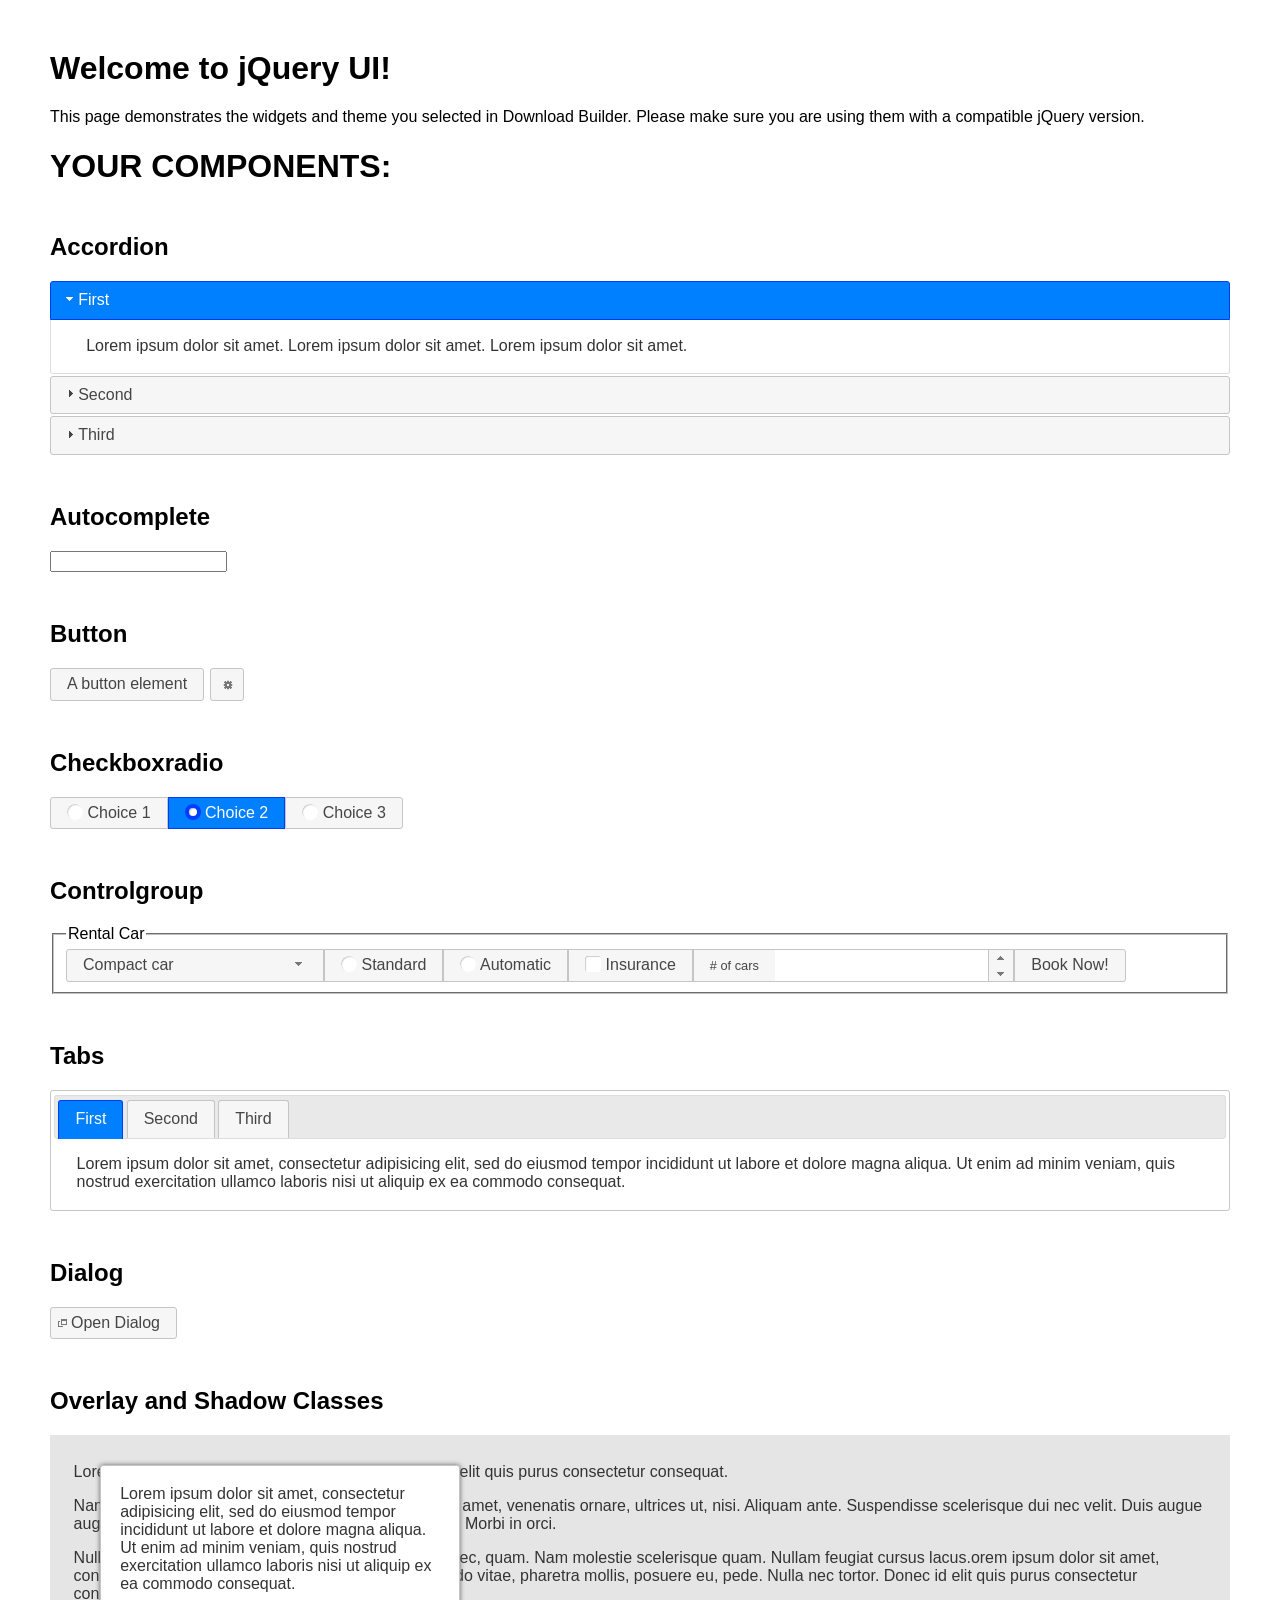
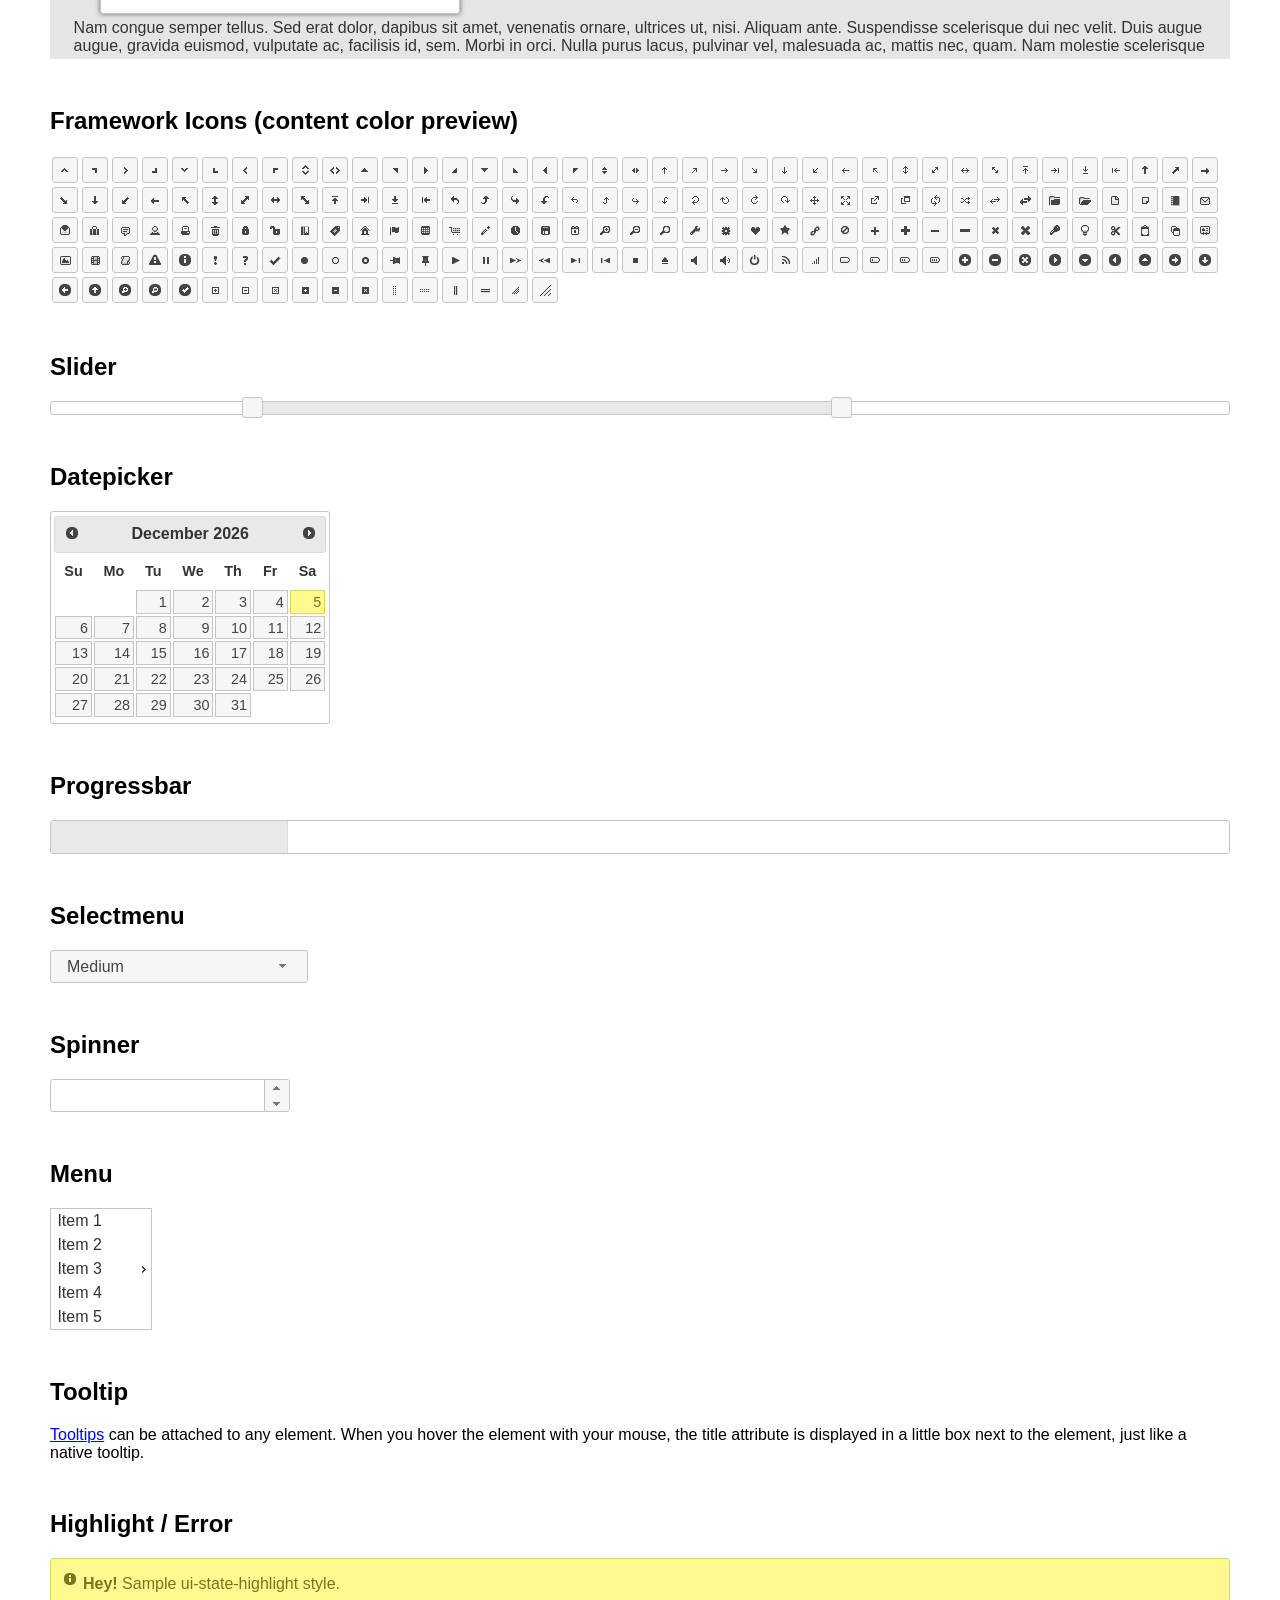
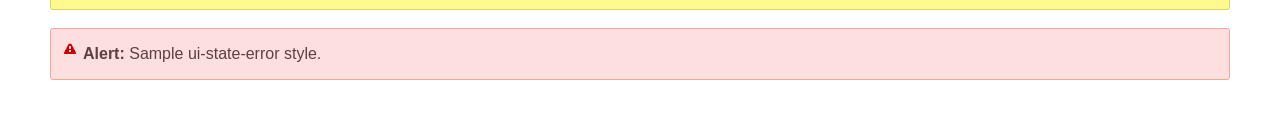
<file: elfinder-web/src/main/resources/static/elfinder/jquery-ui-1.12.1.custom/index.html>
<!doctype html>
<html lang="us">
<head>
	<meta charset="utf-8">
	<title>jQuery UI Example Page</title>
	<link href="jquery-ui.css" rel="stylesheet">
	<style>
	body{
		font-family: "Trebuchet MS", sans-serif;
		margin: 50px;
	}
	.demoHeaders {
		margin-top: 2em;
	}
	#dialog-link {
		padding: .4em 1em .4em 20px;
		text-decoration: none;
		position: relative;
	}
	#dialog-link span.ui-icon {
		margin: 0 5px 0 0;
		position: absolute;
		left: .2em;
		top: 50%;
		margin-top: -8px;
	}
	#icons {
		margin: 0;
		padding: 0;
	}
	#icons li {
		margin: 2px;
		position: relative;
		padding: 4px 0;
		cursor: pointer;
		float: left;
		list-style: none;
	}
	#icons span.ui-icon {
		float: left;
		margin: 0 4px;
	}
	.fakewindowcontain .ui-widget-overlay {
		position: absolute;
	}
	select {
		width: 200px;
	}
	</style>
</head>
<body>

<h1>Welcome to jQuery UI!</h1>

<div class="ui-widget">
	<p>This page demonstrates the widgets and theme you selected in Download Builder. Please make sure you are using them with a compatible jQuery version.</p>
</div>

<h1>YOUR COMPONENTS:</h1>


<!-- Accordion -->
<h2 class="demoHeaders">Accordion</h2>
<div id="accordion">
	<h3>First</h3>
	<div>Lorem ipsum dolor sit amet. Lorem ipsum dolor sit amet. Lorem ipsum dolor sit amet.</div>
	<h3>Second</h3>
	<div>Phasellus mattis tincidunt nibh.</div>
	<h3>Third</h3>
	<div>Nam dui erat, auctor a, dignissim quis.</div>
</div>



<!-- Autocomplete -->
<h2 class="demoHeaders">Autocomplete</h2>
<div>
	<input id="autocomplete" title="type &quot;a&quot;">
</div>



<!-- Button -->
<h2 class="demoHeaders">Button</h2>
<button id="button">A button element</button>
<button id="button-icon">An icon-only button</button>



<!-- Checkboxradio -->
<h2 class="demoHeaders">Checkboxradio</h2>
<form style="margin-top: 1em;">
	<div id="radioset">
		<input type="radio" id="radio1" name="radio"><label for="radio1">Choice 1</label>
		<input type="radio" id="radio2" name="radio" checked="checked"><label for="radio2">Choice 2</label>
		<input type="radio" id="radio3" name="radio"><label for="radio3">Choice 3</label>
	</div>
</form>



<!-- Controlgroup -->
<h2 class="demoHeaders">Controlgroup</h2>
<fieldset>
	<legend>Rental Car</legend>
	<div id="controlgroup">
		<select id="car-type">
			<option>Compact car</option>
			<option>Midsize car</option>
			<option>Full size car</option>
			<option>SUV</option>
			<option>Luxury</option>
			<option>Truck</option>
			<option>Van</option>
		</select>
		<label for="transmission-standard">Standard</label>
		<input type="radio" name="transmission" id="transmission-standard">
		<label for="transmission-automatic">Automatic</label>
		<input type="radio" name="transmission" id="transmission-automatic">
		<label for="insurance">Insurance</label>
		<input type="checkbox" name="insurance" id="insurance">
		<label for="horizontal-spinner" class="ui-controlgroup-label"># of cars</label>
		<input id="horizontal-spinner" class="ui-spinner-input">
		<button>Book Now!</button>
	</div>
</fieldset>



<!-- Tabs -->
<h2 class="demoHeaders">Tabs</h2>
<div id="tabs">
	<ul>
		<li><a href="#tabs-1">First</a></li>
		<li><a href="#tabs-2">Second</a></li>
		<li><a href="#tabs-3">Third</a></li>
	</ul>
	<div id="tabs-1">Lorem ipsum dolor sit amet, consectetur adipisicing elit, sed do eiusmod tempor incididunt ut labore et dolore magna aliqua. Ut enim ad minim veniam, quis nostrud exercitation ullamco laboris nisi ut aliquip ex ea commodo consequat.</div>
	<div id="tabs-2">Phasellus mattis tincidunt nibh. Cras orci urna, blandit id, pretium vel, aliquet ornare, felis. Maecenas scelerisque sem non nisl. Fusce sed lorem in enim dictum bibendum.</div>
	<div id="tabs-3">Nam dui erat, auctor a, dignissim quis, sollicitudin eu, felis. Pellentesque nisi urna, interdum eget, sagittis et, consequat vestibulum, lacus. Mauris porttitor ullamcorper augue.</div>
</div>



<h2 class="demoHeaders">Dialog</h2>
<p>
	<button id="dialog-link" class="ui-button ui-corner-all ui-widget">
		<span class="ui-icon ui-icon-newwin"></span>Open Dialog
	</button>
</p>

<h2 class="demoHeaders">Overlay and Shadow Classes</h2>
<div style="position: relative; width: 96%; height: 200px; padding:1% 2%; overflow:hidden;" class="fakewindowcontain">
	<p>Lorem ipsum dolor sit amet,  Nulla nec tortor. Donec id elit quis purus consectetur consequat. </p><p>Nam congue semper tellus. Sed erat dolor, dapibus sit amet, venenatis ornare, ultrices ut, nisi. Aliquam ante. Suspendisse scelerisque dui nec velit. Duis augue augue, gravida euismod, vulputate ac, facilisis id, sem. Morbi in orci. </p><p>Nulla purus lacus, pulvinar vel, malesuada ac, mattis nec, quam. Nam molestie scelerisque quam. Nullam feugiat cursus lacus.orem ipsum dolor sit amet, consectetur adipiscing elit. Donec libero risus, commodo vitae, pharetra mollis, posuere eu, pede. Nulla nec tortor. Donec id elit quis purus consectetur consequat. </p><p>Nam congue semper tellus. Sed erat dolor, dapibus sit amet, venenatis ornare, ultrices ut, nisi. Aliquam ante. Suspendisse scelerisque dui nec velit. Duis augue augue, gravida euismod, vulputate ac, facilisis id, sem. Morbi in orci. Nulla purus lacus, pulvinar vel, malesuada ac, mattis nec, quam. Nam molestie scelerisque quam. </p><p>Nullam feugiat cursus lacus.orem ipsum dolor sit amet, consectetur adipiscing elit. Donec libero risus, commodo vitae, pharetra mollis, posuere eu, pede. Nulla nec tortor. Donec id elit quis purus consectetur consequat. Nam congue semper tellus. Sed erat dolor, dapibus sit amet, venenatis ornare, ultrices ut, nisi. Aliquam ante. </p><p>Suspendisse scelerisque dui nec velit. Duis augue augue, gravida euismod, vulputate ac, facilisis id, sem. Morbi in orci. Nulla purus lacus, pulvinar vel, malesuada ac, mattis nec, quam. Nam molestie scelerisque quam. Nullam feugiat cursus lacus.orem ipsum dolor sit amet, consectetur adipiscing elit. Donec libero risus, commodo vitae, pharetra mollis, posuere eu, pede. Nulla nec tortor. Donec id elit quis purus consectetur consequat. Nam congue semper tellus. Sed erat dolor, dapibus sit amet, venenatis ornare, ultrices ut, nisi. </p>

	<!-- ui-dialog -->
	<div class="ui-widget-overlay ui-front"></div>
	<div style="position: absolute; width: 320px; left: 50px; top: 30px; padding: 1.2em" class="ui-widget ui-front ui-widget-content ui-corner-all ui-widget-shadow">
		Lorem ipsum dolor sit amet, consectetur adipisicing elit, sed do eiusmod tempor incididunt ut labore et dolore magna aliqua. Ut enim ad minim veniam, quis nostrud exercitation ullamco laboris nisi ut aliquip ex ea commodo consequat.
	</div>

</div>

<!-- ui-dialog -->
<div id="dialog" title="Dialog Title">
	<p>Lorem ipsum dolor sit amet, consectetur adipisicing elit, sed do eiusmod tempor incididunt ut labore et dolore magna aliqua. Ut enim ad minim veniam, quis nostrud exercitation ullamco laboris nisi ut aliquip ex ea commodo consequat.</p>
</div>



<h2 class="demoHeaders">Framework Icons (content color preview)</h2>
<ul id="icons" class="ui-widget ui-helper-clearfix">
	<li class="ui-state-default ui-corner-all" title=".ui-icon-caret-1-n"><span class="ui-icon ui-icon-caret-1-n"></span></li>
	<li class="ui-state-default ui-corner-all" title=".ui-icon-caret-1-ne"><span class="ui-icon ui-icon-caret-1-ne"></span></li>
	<li class="ui-state-default ui-corner-all" title=".ui-icon-caret-1-e"><span class="ui-icon ui-icon-caret-1-e"></span></li>
	<li class="ui-state-default ui-corner-all" title=".ui-icon-caret-1-se"><span class="ui-icon ui-icon-caret-1-se"></span></li>
	<li class="ui-state-default ui-corner-all" title=".ui-icon-caret-1-s"><span class="ui-icon ui-icon-caret-1-s"></span></li>
	<li class="ui-state-default ui-corner-all" title=".ui-icon-caret-1-sw"><span class="ui-icon ui-icon-caret-1-sw"></span></li>
	<li class="ui-state-default ui-corner-all" title=".ui-icon-caret-1-w"><span class="ui-icon ui-icon-caret-1-w"></span></li>
	<li class="ui-state-default ui-corner-all" title=".ui-icon-caret-1-nw"><span class="ui-icon ui-icon-caret-1-nw"></span></li>
	<li class="ui-state-default ui-corner-all" title=".ui-icon-caret-2-n-s"><span class="ui-icon ui-icon-caret-2-n-s"></span></li>
	<li class="ui-state-default ui-corner-all" title=".ui-icon-caret-2-e-w"><span class="ui-icon ui-icon-caret-2-e-w"></span></li>
	<li class="ui-state-default ui-corner-all" title=".ui-icon-triangle-1-n"><span class="ui-icon ui-icon-triangle-1-n"></span></li>
	<li class="ui-state-default ui-corner-all" title=".ui-icon-triangle-1-ne"><span class="ui-icon ui-icon-triangle-1-ne"></span></li>
	<li class="ui-state-default ui-corner-all" title=".ui-icon-triangle-1-e"><span class="ui-icon ui-icon-triangle-1-e"></span></li>
	<li class="ui-state-default ui-corner-all" title=".ui-icon-triangle-1-se"><span class="ui-icon ui-icon-triangle-1-se"></span></li>
	<li class="ui-state-default ui-corner-all" title=".ui-icon-triangle-1-s"><span class="ui-icon ui-icon-triangle-1-s"></span></li>
	<li class="ui-state-default ui-corner-all" title=".ui-icon-triangle-1-sw"><span class="ui-icon ui-icon-triangle-1-sw"></span></li>
	<li class="ui-state-default ui-corner-all" title=".ui-icon-triangle-1-w"><span class="ui-icon ui-icon-triangle-1-w"></span></li>
	<li class="ui-state-default ui-corner-all" title=".ui-icon-triangle-1-nw"><span class="ui-icon ui-icon-triangle-1-nw"></span></li>
	<li class="ui-state-default ui-corner-all" title=".ui-icon-triangle-2-n-s"><span class="ui-icon ui-icon-triangle-2-n-s"></span></li>
	<li class="ui-state-default ui-corner-all" title=".ui-icon-triangle-2-e-w"><span class="ui-icon ui-icon-triangle-2-e-w"></span></li>
	<li class="ui-state-default ui-corner-all" title=".ui-icon-arrow-1-n"><span class="ui-icon ui-icon-arrow-1-n"></span></li>
	<li class="ui-state-default ui-corner-all" title=".ui-icon-arrow-1-ne"><span class="ui-icon ui-icon-arrow-1-ne"></span></li>
	<li class="ui-state-default ui-corner-all" title=".ui-icon-arrow-1-e"><span class="ui-icon ui-icon-arrow-1-e"></span></li>
	<li class="ui-state-default ui-corner-all" title=".ui-icon-arrow-1-se"><span class="ui-icon ui-icon-arrow-1-se"></span></li>
	<li class="ui-state-default ui-corner-all" title=".ui-icon-arrow-1-s"><span class="ui-icon ui-icon-arrow-1-s"></span></li>
	<li class="ui-state-default ui-corner-all" title=".ui-icon-arrow-1-sw"><span class="ui-icon ui-icon-arrow-1-sw"></span></li>
	<li class="ui-state-default ui-corner-all" title=".ui-icon-arrow-1-w"><span class="ui-icon ui-icon-arrow-1-w"></span></li>
	<li class="ui-state-default ui-corner-all" title=".ui-icon-arrow-1-nw"><span class="ui-icon ui-icon-arrow-1-nw"></span></li>
	<li class="ui-state-default ui-corner-all" title=".ui-icon-arrow-2-n-s"><span class="ui-icon ui-icon-arrow-2-n-s"></span></li>
	<li class="ui-state-default ui-corner-all" title=".ui-icon-arrow-2-ne-sw"><span class="ui-icon ui-icon-arrow-2-ne-sw"></span></li>
	<li class="ui-state-default ui-corner-all" title=".ui-icon-arrow-2-e-w"><span class="ui-icon ui-icon-arrow-2-e-w"></span></li>
	<li class="ui-state-default ui-corner-all" title=".ui-icon-arrow-2-se-nw"><span class="ui-icon ui-icon-arrow-2-se-nw"></span></li>
	<li class="ui-state-default ui-corner-all" title=".ui-icon-arrowstop-1-n"><span class="ui-icon ui-icon-arrowstop-1-n"></span></li>
	<li class="ui-state-default ui-corner-all" title=".ui-icon-arrowstop-1-e"><span class="ui-icon ui-icon-arrowstop-1-e"></span></li>
	<li class="ui-state-default ui-corner-all" title=".ui-icon-arrowstop-1-s"><span class="ui-icon ui-icon-arrowstop-1-s"></span></li>
	<li class="ui-state-default ui-corner-all" title=".ui-icon-arrowstop-1-w"><span class="ui-icon ui-icon-arrowstop-1-w"></span></li>
	<li class="ui-state-default ui-corner-all" title=".ui-icon-arrowthick-1-n"><span class="ui-icon ui-icon-arrowthick-1-n"></span></li>
	<li class="ui-state-default ui-corner-all" title=".ui-icon-arrowthick-1-ne"><span class="ui-icon ui-icon-arrowthick-1-ne"></span></li>
	<li class="ui-state-default ui-corner-all" title=".ui-icon-arrowthick-1-e"><span class="ui-icon ui-icon-arrowthick-1-e"></span></li>
	<li class="ui-state-default ui-corner-all" title=".ui-icon-arrowthick-1-se"><span class="ui-icon ui-icon-arrowthick-1-se"></span></li>
	<li class="ui-state-default ui-corner-all" title=".ui-icon-arrowthick-1-s"><span class="ui-icon ui-icon-arrowthick-1-s"></span></li>
	<li class="ui-state-default ui-corner-all" title=".ui-icon-arrowthick-1-sw"><span class="ui-icon ui-icon-arrowthick-1-sw"></span></li>
	<li class="ui-state-default ui-corner-all" title=".ui-icon-arrowthick-1-w"><span class="ui-icon ui-icon-arrowthick-1-w"></span></li>
	<li class="ui-state-default ui-corner-all" title=".ui-icon-arrowthick-1-nw"><span class="ui-icon ui-icon-arrowthick-1-nw"></span></li>
	<li class="ui-state-default ui-corner-all" title=".ui-icon-arrowthick-2-n-s"><span class="ui-icon ui-icon-arrowthick-2-n-s"></span></li>
	<li class="ui-state-default ui-corner-all" title=".ui-icon-arrowthick-2-ne-sw"><span class="ui-icon ui-icon-arrowthick-2-ne-sw"></span></li>
	<li class="ui-state-default ui-corner-all" title=".ui-icon-arrowthick-2-e-w"><span class="ui-icon ui-icon-arrowthick-2-e-w"></span></li>
	<li class="ui-state-default ui-corner-all" title=".ui-icon-arrowthick-2-se-nw"><span class="ui-icon ui-icon-arrowthick-2-se-nw"></span></li>
	<li class="ui-state-default ui-corner-all" title=".ui-icon-arrowthickstop-1-n"><span class="ui-icon ui-icon-arrowthickstop-1-n"></span></li>
	<li class="ui-state-default ui-corner-all" title=".ui-icon-arrowthickstop-1-e"><span class="ui-icon ui-icon-arrowthickstop-1-e"></span></li>
	<li class="ui-state-default ui-corner-all" title=".ui-icon-arrowthickstop-1-s"><span class="ui-icon ui-icon-arrowthickstop-1-s"></span></li>
	<li class="ui-state-default ui-corner-all" title=".ui-icon-arrowthickstop-1-w"><span class="ui-icon ui-icon-arrowthickstop-1-w"></span></li>
	<li class="ui-state-default ui-corner-all" title=".ui-icon-arrowreturnthick-1-w"><span class="ui-icon ui-icon-arrowreturnthick-1-w"></span></li>
	<li class="ui-state-default ui-corner-all" title=".ui-icon-arrowreturnthick-1-n"><span class="ui-icon ui-icon-arrowreturnthick-1-n"></span></li>
	<li class="ui-state-default ui-corner-all" title=".ui-icon-arrowreturnthick-1-e"><span class="ui-icon ui-icon-arrowreturnthick-1-e"></span></li>
	<li class="ui-state-default ui-corner-all" title=".ui-icon-arrowreturnthick-1-s"><span class="ui-icon ui-icon-arrowreturnthick-1-s"></span></li>
	<li class="ui-state-default ui-corner-all" title=".ui-icon-arrowreturn-1-w"><span class="ui-icon ui-icon-arrowreturn-1-w"></span></li>
	<li class="ui-state-default ui-corner-all" title=".ui-icon-arrowreturn-1-n"><span class="ui-icon ui-icon-arrowreturn-1-n"></span></li>
	<li class="ui-state-default ui-corner-all" title=".ui-icon-arrowreturn-1-e"><span class="ui-icon ui-icon-arrowreturn-1-e"></span></li>
	<li class="ui-state-default ui-corner-all" title=".ui-icon-arrowreturn-1-s"><span class="ui-icon ui-icon-arrowreturn-1-s"></span></li>
	<li class="ui-state-default ui-corner-all" title=".ui-icon-arrowrefresh-1-w"><span class="ui-icon ui-icon-arrowrefresh-1-w"></span></li>
	<li class="ui-state-default ui-corner-all" title=".ui-icon-arrowrefresh-1-n"><span class="ui-icon ui-icon-arrowrefresh-1-n"></span></li>
	<li class="ui-state-default ui-corner-all" title=".ui-icon-arrowrefresh-1-e"><span class="ui-icon ui-icon-arrowrefresh-1-e"></span></li>
	<li class="ui-state-default ui-corner-all" title=".ui-icon-arrowrefresh-1-s"><span class="ui-icon ui-icon-arrowrefresh-1-s"></span></li>
	<li class="ui-state-default ui-corner-all" title=".ui-icon-arrow-4"><span class="ui-icon ui-icon-arrow-4"></span></li>
	<li class="ui-state-default ui-corner-all" title=".ui-icon-arrow-4-diag"><span class="ui-icon ui-icon-arrow-4-diag"></span></li>
	<li class="ui-state-default ui-corner-all" title=".ui-icon-extlink"><span class="ui-icon ui-icon-extlink"></span></li>
	<li class="ui-state-default ui-corner-all" title=".ui-icon-newwin"><span class="ui-icon ui-icon-newwin"></span></li>
	<li class="ui-state-default ui-corner-all" title=".ui-icon-refresh"><span class="ui-icon ui-icon-refresh"></span></li>
	<li class="ui-state-default ui-corner-all" title=".ui-icon-shuffle"><span class="ui-icon ui-icon-shuffle"></span></li>
	<li class="ui-state-default ui-corner-all" title=".ui-icon-transfer-e-w"><span class="ui-icon ui-icon-transfer-e-w"></span></li>
	<li class="ui-state-default ui-corner-all" title=".ui-icon-transferthick-e-w"><span class="ui-icon ui-icon-transferthick-e-w"></span></li>
	<li class="ui-state-default ui-corner-all" title=".ui-icon-folder-collapsed"><span class="ui-icon ui-icon-folder-collapsed"></span></li>
	<li class="ui-state-default ui-corner-all" title=".ui-icon-folder-open"><span class="ui-icon ui-icon-folder-open"></span></li>
	<li class="ui-state-default ui-corner-all" title=".ui-icon-document"><span class="ui-icon ui-icon-document"></span></li>
	<li class="ui-state-default ui-corner-all" title=".ui-icon-document-b"><span class="ui-icon ui-icon-document-b"></span></li>
	<li class="ui-state-default ui-corner-all" title=".ui-icon-note"><span class="ui-icon ui-icon-note"></span></li>
	<li class="ui-state-default ui-corner-all" title=".ui-icon-mail-closed"><span class="ui-icon ui-icon-mail-closed"></span></li>
	<li class="ui-state-default ui-corner-all" title=".ui-icon-mail-open"><span class="ui-icon ui-icon-mail-open"></span></li>
	<li class="ui-state-default ui-corner-all" title=".ui-icon-suitcase"><span class="ui-icon ui-icon-suitcase"></span></li>
	<li class="ui-state-default ui-corner-all" title=".ui-icon-comment"><span class="ui-icon ui-icon-comment"></span></li>
	<li class="ui-state-default ui-corner-all" title=".ui-icon-person"><span class="ui-icon ui-icon-person"></span></li>
	<li class="ui-state-default ui-corner-all" title=".ui-icon-print"><span class="ui-icon ui-icon-print"></span></li>
	<li class="ui-state-default ui-corner-all" title=".ui-icon-trash"><span class="ui-icon ui-icon-trash"></span></li>
	<li class="ui-state-default ui-corner-all" title=".ui-icon-locked"><span class="ui-icon ui-icon-locked"></span></li>
	<li class="ui-state-default ui-corner-all" title=".ui-icon-unlocked"><span class="ui-icon ui-icon-unlocked"></span></li>
	<li class="ui-state-default ui-corner-all" title=".ui-icon-bookmark"><span class="ui-icon ui-icon-bookmark"></span></li>
	<li class="ui-state-default ui-corner-all" title=".ui-icon-tag"><span class="ui-icon ui-icon-tag"></span></li>
	<li class="ui-state-default ui-corner-all" title=".ui-icon-home"><span class="ui-icon ui-icon-home"></span></li>
	<li class="ui-state-default ui-corner-all" title=".ui-icon-flag"><span class="ui-icon ui-icon-flag"></span></li>
	<li class="ui-state-default ui-corner-all" title=".ui-icon-calculator"><span class="ui-icon ui-icon-calculator"></span></li>
	<li class="ui-state-default ui-corner-all" title=".ui-icon-cart"><span class="ui-icon ui-icon-cart"></span></li>
	<li class="ui-state-default ui-corner-all" title=".ui-icon-pencil"><span class="ui-icon ui-icon-pencil"></span></li>
	<li class="ui-state-default ui-corner-all" title=".ui-icon-clock"><span class="ui-icon ui-icon-clock"></span></li>
	<li class="ui-state-default ui-corner-all" title=".ui-icon-disk"><span class="ui-icon ui-icon-disk"></span></li>
	<li class="ui-state-default ui-corner-all" title=".ui-icon-calendar"><span class="ui-icon ui-icon-calendar"></span></li>
	<li class="ui-state-default ui-corner-all" title=".ui-icon-zoomin"><span class="ui-icon ui-icon-zoomin"></span></li>
	<li class="ui-state-default ui-corner-all" title=".ui-icon-zoomout"><span class="ui-icon ui-icon-zoomout"></span></li>
	<li class="ui-state-default ui-corner-all" title=".ui-icon-search"><span class="ui-icon ui-icon-search"></span></li>
	<li class="ui-state-default ui-corner-all" title=".ui-icon-wrench"><span class="ui-icon ui-icon-wrench"></span></li>
	<li class="ui-state-default ui-corner-all" title=".ui-icon-gear"><span class="ui-icon ui-icon-gear"></span></li>
	<li class="ui-state-default ui-corner-all" title=".ui-icon-heart"><span class="ui-icon ui-icon-heart"></span></li>
	<li class="ui-state-default ui-corner-all" title=".ui-icon-star"><span class="ui-icon ui-icon-star"></span></li>
	<li class="ui-state-default ui-corner-all" title=".ui-icon-link"><span class="ui-icon ui-icon-link"></span></li>
	<li class="ui-state-default ui-corner-all" title=".ui-icon-cancel"><span class="ui-icon ui-icon-cancel"></span></li>
	<li class="ui-state-default ui-corner-all" title=".ui-icon-plus"><span class="ui-icon ui-icon-plus"></span></li>
	<li class="ui-state-default ui-corner-all" title=".ui-icon-plusthick"><span class="ui-icon ui-icon-plusthick"></span></li>
	<li class="ui-state-default ui-corner-all" title=".ui-icon-minus"><span class="ui-icon ui-icon-minus"></span></li>
	<li class="ui-state-default ui-corner-all" title=".ui-icon-minusthick"><span class="ui-icon ui-icon-minusthick"></span></li>
	<li class="ui-state-default ui-corner-all" title=".ui-icon-close"><span class="ui-icon ui-icon-close"></span></li>
	<li class="ui-state-default ui-corner-all" title=".ui-icon-closethick"><span class="ui-icon ui-icon-closethick"></span></li>
	<li class="ui-state-default ui-corner-all" title=".ui-icon-key"><span class="ui-icon ui-icon-key"></span></li>
	<li class="ui-state-default ui-corner-all" title=".ui-icon-lightbulb"><span class="ui-icon ui-icon-lightbulb"></span></li>
	<li class="ui-state-default ui-corner-all" title=".ui-icon-scissors"><span class="ui-icon ui-icon-scissors"></span></li>
	<li class="ui-state-default ui-corner-all" title=".ui-icon-clipboard"><span class="ui-icon ui-icon-clipboard"></span></li>
	<li class="ui-state-default ui-corner-all" title=".ui-icon-copy"><span class="ui-icon ui-icon-copy"></span></li>
	<li class="ui-state-default ui-corner-all" title=".ui-icon-contact"><span class="ui-icon ui-icon-contact"></span></li>
	<li class="ui-state-default ui-corner-all" title=".ui-icon-image"><span class="ui-icon ui-icon-image"></span></li>
	<li class="ui-state-default ui-corner-all" title=".ui-icon-video"><span class="ui-icon ui-icon-video"></span></li>
	<li class="ui-state-default ui-corner-all" title=".ui-icon-script"><span class="ui-icon ui-icon-script"></span></li>
	<li class="ui-state-default ui-corner-all" title=".ui-icon-alert"><span class="ui-icon ui-icon-alert"></span></li>
	<li class="ui-state-default ui-corner-all" title=".ui-icon-info"><span class="ui-icon ui-icon-info"></span></li>
	<li class="ui-state-default ui-corner-all" title=".ui-icon-notice"><span class="ui-icon ui-icon-notice"></span></li>
	<li class="ui-state-default ui-corner-all" title=".ui-icon-help"><span class="ui-icon ui-icon-help"></span></li>
	<li class="ui-state-default ui-corner-all" title=".ui-icon-check"><span class="ui-icon ui-icon-check"></span></li>
	<li class="ui-state-default ui-corner-all" title=".ui-icon-bullet"><span class="ui-icon ui-icon-bullet"></span></li>
	<li class="ui-state-default ui-corner-all" title=".ui-icon-radio-off"><span class="ui-icon ui-icon-radio-off"></span></li>
	<li class="ui-state-default ui-corner-all" title=".ui-icon-radio-on"><span class="ui-icon ui-icon-radio-on"></span></li>
	<li class="ui-state-default ui-corner-all" title=".ui-icon-pin-w"><span class="ui-icon ui-icon-pin-w"></span></li>
	<li class="ui-state-default ui-corner-all" title=".ui-icon-pin-s"><span class="ui-icon ui-icon-pin-s"></span></li>
	<li class="ui-state-default ui-corner-all" title=".ui-icon-play"><span class="ui-icon ui-icon-play"></span></li>
	<li class="ui-state-default ui-corner-all" title=".ui-icon-pause"><span class="ui-icon ui-icon-pause"></span></li>
	<li class="ui-state-default ui-corner-all" title=".ui-icon-seek-next"><span class="ui-icon ui-icon-seek-next"></span></li>
	<li class="ui-state-default ui-corner-all" title=".ui-icon-seek-prev"><span class="ui-icon ui-icon-seek-prev"></span></li>
	<li class="ui-state-default ui-corner-all" title=".ui-icon-seek-end"><span class="ui-icon ui-icon-seek-end"></span></li>
	<li class="ui-state-default ui-corner-all" title=".ui-icon-seek-first"><span class="ui-icon ui-icon-seek-first"></span></li>
	<li class="ui-state-default ui-corner-all" title=".ui-icon-stop"><span class="ui-icon ui-icon-stop"></span></li>
	<li class="ui-state-default ui-corner-all" title=".ui-icon-eject"><span class="ui-icon ui-icon-eject"></span></li>
	<li class="ui-state-default ui-corner-all" title=".ui-icon-volume-off"><span class="ui-icon ui-icon-volume-off"></span></li>
	<li class="ui-state-default ui-corner-all" title=".ui-icon-volume-on"><span class="ui-icon ui-icon-volume-on"></span></li>
	<li class="ui-state-default ui-corner-all" title=".ui-icon-power"><span class="ui-icon ui-icon-power"></span></li>
	<li class="ui-state-default ui-corner-all" title=".ui-icon-signal-diag"><span class="ui-icon ui-icon-signal-diag"></span></li>
	<li class="ui-state-default ui-corner-all" title=".ui-icon-signal"><span class="ui-icon ui-icon-signal"></span></li>
	<li class="ui-state-default ui-corner-all" title=".ui-icon-battery-0"><span class="ui-icon ui-icon-battery-0"></span></li>
	<li class="ui-state-default ui-corner-all" title=".ui-icon-battery-1"><span class="ui-icon ui-icon-battery-1"></span></li>
	<li class="ui-state-default ui-corner-all" title=".ui-icon-battery-2"><span class="ui-icon ui-icon-battery-2"></span></li>
	<li class="ui-state-default ui-corner-all" title=".ui-icon-battery-3"><span class="ui-icon ui-icon-battery-3"></span></li>
	<li class="ui-state-default ui-corner-all" title=".ui-icon-circle-plus"><span class="ui-icon ui-icon-circle-plus"></span></li>
	<li class="ui-state-default ui-corner-all" title=".ui-icon-circle-minus"><span class="ui-icon ui-icon-circle-minus"></span></li>
	<li class="ui-state-default ui-corner-all" title=".ui-icon-circle-close"><span class="ui-icon ui-icon-circle-close"></span></li>
	<li class="ui-state-default ui-corner-all" title=".ui-icon-circle-triangle-e"><span class="ui-icon ui-icon-circle-triangle-e"></span></li>
	<li class="ui-state-default ui-corner-all" title=".ui-icon-circle-triangle-s"><span class="ui-icon ui-icon-circle-triangle-s"></span></li>
	<li class="ui-state-default ui-corner-all" title=".ui-icon-circle-triangle-w"><span class="ui-icon ui-icon-circle-triangle-w"></span></li>
	<li class="ui-state-default ui-corner-all" title=".ui-icon-circle-triangle-n"><span class="ui-icon ui-icon-circle-triangle-n"></span></li>
	<li class="ui-state-default ui-corner-all" title=".ui-icon-circle-arrow-e"><span class="ui-icon ui-icon-circle-arrow-e"></span></li>
	<li class="ui-state-default ui-corner-all" title=".ui-icon-circle-arrow-s"><span class="ui-icon ui-icon-circle-arrow-s"></span></li>
	<li class="ui-state-default ui-corner-all" title=".ui-icon-circle-arrow-w"><span class="ui-icon ui-icon-circle-arrow-w"></span></li>
	<li class="ui-state-default ui-corner-all" title=".ui-icon-circle-arrow-n"><span class="ui-icon ui-icon-circle-arrow-n"></span></li>
	<li class="ui-state-default ui-corner-all" title=".ui-icon-circle-zoomin"><span class="ui-icon ui-icon-circle-zoomin"></span></li>
	<li class="ui-state-default ui-corner-all" title=".ui-icon-circle-zoomout"><span class="ui-icon ui-icon-circle-zoomout"></span></li>
	<li class="ui-state-default ui-corner-all" title=".ui-icon-circle-check"><span class="ui-icon ui-icon-circle-check"></span></li>
	<li class="ui-state-default ui-corner-all" title=".ui-icon-circlesmall-plus"><span class="ui-icon ui-icon-circlesmall-plus"></span></li>
	<li class="ui-state-default ui-corner-all" title=".ui-icon-circlesmall-minus"><span class="ui-icon ui-icon-circlesmall-minus"></span></li>
	<li class="ui-state-default ui-corner-all" title=".ui-icon-circlesmall-close"><span class="ui-icon ui-icon-circlesmall-close"></span></li>
	<li class="ui-state-default ui-corner-all" title=".ui-icon-squaresmall-plus"><span class="ui-icon ui-icon-squaresmall-plus"></span></li>
	<li class="ui-state-default ui-corner-all" title=".ui-icon-squaresmall-minus"><span class="ui-icon ui-icon-squaresmall-minus"></span></li>
	<li class="ui-state-default ui-corner-all" title=".ui-icon-squaresmall-close"><span class="ui-icon ui-icon-squaresmall-close"></span></li>
	<li class="ui-state-default ui-corner-all" title=".ui-icon-grip-dotted-vertical"><span class="ui-icon ui-icon-grip-dotted-vertical"></span></li>
	<li class="ui-state-default ui-corner-all" title=".ui-icon-grip-dotted-horizontal"><span class="ui-icon ui-icon-grip-dotted-horizontal"></span></li>
	<li class="ui-state-default ui-corner-all" title=".ui-icon-grip-solid-vertical"><span class="ui-icon ui-icon-grip-solid-vertical"></span></li>
	<li class="ui-state-default ui-corner-all" title=".ui-icon-grip-solid-horizontal"><span class="ui-icon ui-icon-grip-solid-horizontal"></span></li>
	<li class="ui-state-default ui-corner-all" title=".ui-icon-gripsmall-diagonal-se"><span class="ui-icon ui-icon-gripsmall-diagonal-se"></span></li>
	<li class="ui-state-default ui-corner-all" title=".ui-icon-grip-diagonal-se"><span class="ui-icon ui-icon-grip-diagonal-se"></span></li>
</ul>


<!-- Slider -->
<h2 class="demoHeaders">Slider</h2>
<div id="slider"></div>



<!-- Datepicker -->
<h2 class="demoHeaders">Datepicker</h2>
<div id="datepicker"></div>



<!-- Progressbar -->
<h2 class="demoHeaders">Progressbar</h2>
<div id="progressbar"></div>



<!-- Progressbar -->
<h2 class="demoHeaders">Selectmenu</h2>
<select id="selectmenu">
	<option>Slower</option>
	<option>Slow</option>
	<option selected="selected">Medium</option>
	<option>Fast</option>
	<option>Faster</option>
</select>



<!-- Spinner -->
<h2 class="demoHeaders">Spinner</h2>
<input id="spinner">



<!-- Menu -->
<h2 class="demoHeaders">Menu</h2>
<ul style="width:100px;" id="menu">
	<li><div>Item 1</div></li>
	<li><div>Item 2</div></li>
	<li><div>Item 3</div>
		<ul>
			<li><div>Item 3-1</div></li>
			<li><div>Item 3-2</div></li>
			<li><div>Item 3-3</div></li>
			<li><div>Item 3-4</div></li>
			<li><div>Item 3-5</div></li>
		</ul>
	</li>
	<li><div>Item 4</div></li>
	<li><div>Item 5</div></li>
</ul>



<!-- Tooltip -->
<h2 class="demoHeaders">Tooltip</h2>
<p id="tooltip">
	<a href="#" title="That&apos;s what this widget is">Tooltips</a> can be attached to any element. When you hover
the element with your mouse, the title attribute is displayed in a little box next to the element, just like a native tooltip.
</p>


<!-- Highlight / Error -->
<h2 class="demoHeaders">Highlight / Error</h2>
<div class="ui-widget">
	<div class="ui-state-highlight ui-corner-all" style="margin-top: 20px; padding: 0 .7em;">
		<p><span class="ui-icon ui-icon-info" style="float: left; margin-right: .3em;"></span>
		<strong>Hey!</strong> Sample ui-state-highlight style.</p>
	</div>
</div>
<br>
<div class="ui-widget">
	<div class="ui-state-error ui-corner-all" style="padding: 0 .7em;">
		<p><span class="ui-icon ui-icon-alert" style="float: left; margin-right: .3em;"></span>
		<strong>Alert:</strong> Sample ui-state-error style.</p>
	</div>
</div>

<script src="external/jquery/jquery.js"></script>
<script src="jquery-ui.js"></script>
<script>

$( "#accordion" ).accordion();



var availableTags = [
	"ActionScript",
	"AppleScript",
	"Asp",
	"BASIC",
	"C",
	"C++",
	"Clojure",
	"COBOL",
	"ColdFusion",
	"Erlang",
	"Fortran",
	"Groovy",
	"Haskell",
	"Java",
	"JavaScript",
	"Lisp",
	"Perl",
	"PHP",
	"Python",
	"Ruby",
	"Scala",
	"Scheme"
];
$( "#autocomplete" ).autocomplete({
	source: availableTags
});



$( "#button" ).button();
$( "#button-icon" ).button({
	icon: "ui-icon-gear",
	showLabel: false
});



$( "#radioset" ).buttonset();



$( "#controlgroup" ).controlgroup();



$( "#tabs" ).tabs();



$( "#dialog" ).dialog({
	autoOpen: false,
	width: 400,
	buttons: [
		{
			text: "Ok",
			click: function() {
				$( this ).dialog( "close" );
			}
		},
		{
			text: "Cancel",
			click: function() {
				$( this ).dialog( "close" );
			}
		}
	]
});

// Link to open the dialog
$( "#dialog-link" ).click(function( event ) {
	$( "#dialog" ).dialog( "open" );
	event.preventDefault();
});



$( "#datepicker" ).datepicker({
	inline: true
});



$( "#slider" ).slider({
	range: true,
	values: [ 17, 67 ]
});



$( "#progressbar" ).progressbar({
	value: 20
});



$( "#spinner" ).spinner();



$( "#menu" ).menu();



$( "#tooltip" ).tooltip();



$( "#selectmenu" ).selectmenu();


// Hover states on the static widgets
$( "#dialog-link, #icons li" ).hover(
	function() {
		$( this ).addClass( "ui-state-hover" );
	},
	function() {
		$( this ).removeClass( "ui-state-hover" );
	}
);
</script>
</body>
</html>
</file>
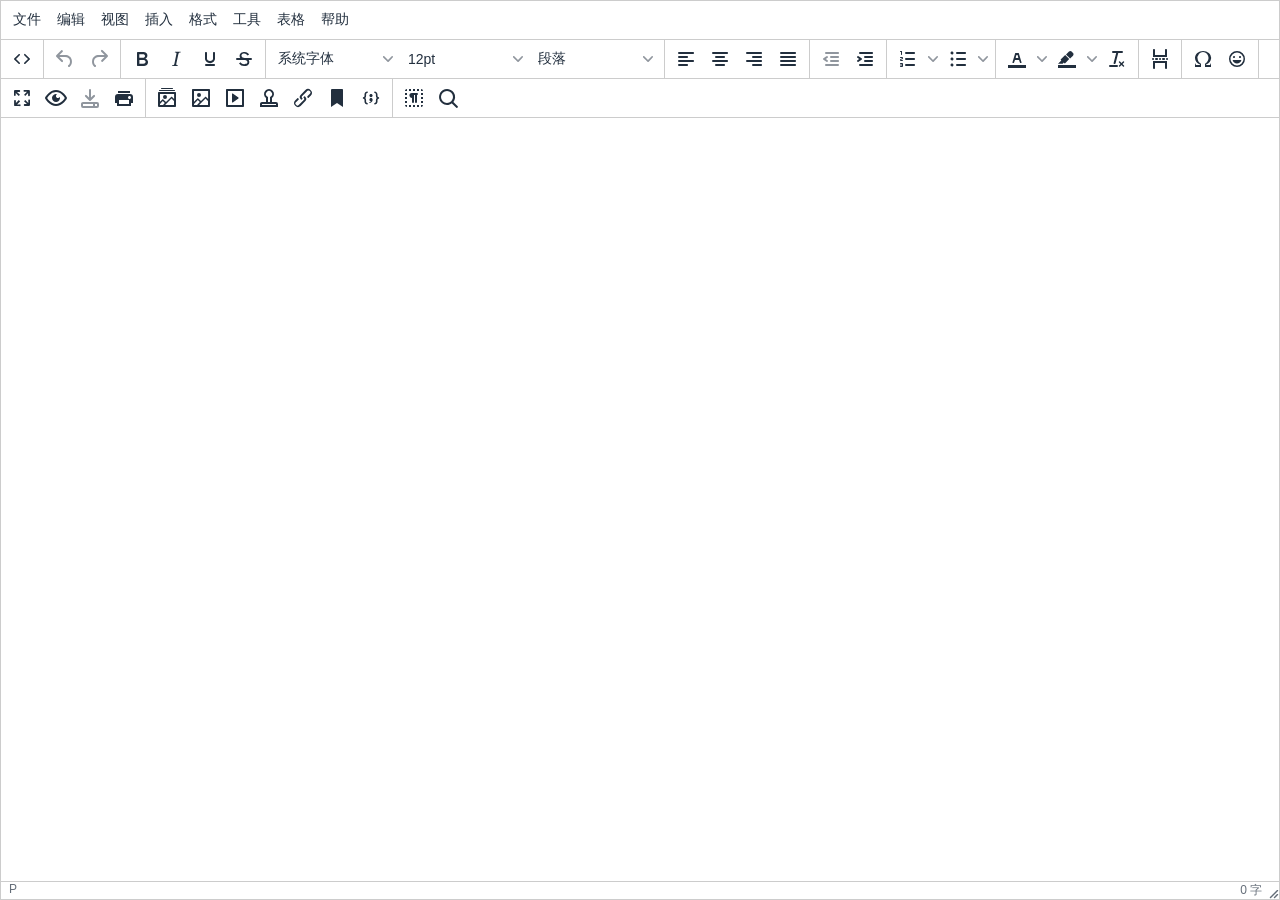
<file: elfinder-web/src/main/resources/static/tinymce.html>
<!DOCTYPE html>
<html>
<head>
    <style>
      body {
        padding: 0;
        margin: 0;
      }
    </style>
    <script src="./tinymce/tinymce.min.js"></script>
    <script>
        tinymce.init({
            selector: 'textarea#full-featured',
            plugins: 'code print preview importcss searchreplace autolink autosave save directionality visualblocks visualchars fullscreen filemanager image link media template codesample table charmap hr pagebreak nonbreaking anchor toc insertdatetime advlist lists wordcount imagetools textpattern noneditable help charmap emoticons searchreplace',
            language:'zh_CN',
            //skin: "oxide-dark",
            mobile: {
                plugins: 'print preview importcss searchreplace autolink autosave save directionality visualblocks visualchars fullscreen filemanager image link media template codesample table charmap hr pagebreak nonbreaking anchor toc insertdatetime advlist lists wordcount textpattern noneditable help charmap quickbars emoticons searchreplace'
            },
            menu: {
                tc: {
                    title: 'TinyComments',
                    items: 'addcomment showcomments deleteallconversations'
                }
            },
            menubar: 'file edit view insert format tools table tc help',
            toolbar: 'code |undo redo | bold italic underline strikethrough | fontselect fontsizeselect formatselect | alignleft aligncenter alignright alignjustify | outdent indent |  numlist bullist | forecolor backcolor removeformat | pagebreak | charmap emoticons | fullscreen  preview save print | filemanager image media pageembed template link anchor codesample | visualblocks searchreplace',
            autosave_ask_before_unload: true,
            autosave_interval: "30s",
            autosave_prefix: "{path}{query}-{id}-",
            autosave_restore_when_empty: false,
            autosave_retention: "2m",

            convert_urls: false,
            extended_valid_elements: 'span',
            image_advtab: true,
            image_class_list: [
                { title: 'None', value: '' },
                { title: 'Some class', value: 'class-name' }
            ],
            importcss_append: true,
            templates: [
                { title: 'New Table', description: 'creates a new table', content: '<div class="mceTmpl"><table width="98%%"  border="0" cellspacing="0" cellpadding="0"><tr><th scope="col"> </th><th scope="col"> </th></tr><tr><td> </td><td> </td></tr></table></div>' },
                { title: 'Starting my story', description: 'A cure for writers block', content: 'Once upon a time...' },
                { title: 'New list with dates', description: 'New List with dates', content: '<div class="mceTmpl"><span class="cdate">cdate</span><br /><span class="mdate">mdate</span><h2>My List</h2><ul><li></li><li></li></ul></div>' }
            ],
            template_cdate_format: '[Date Created (CDATE): %m/%d/%Y : %H:%M:%S]',
            template_mdate_format: '[Date Modified (MDATE): %m/%d/%Y : %H:%M:%S]',
            height: window.innerHeight,
            image_caption: true,
            quickbars_selection_toolbar: 'bold italic | quicklink h2 h3 blockquote filemanager quicktable',
            noneditable_noneditable_class: "mceNonEditable",
            toolbar_mode: 'inline',
            spellchecker_dialog: true,
            spellchecker_whitelist: ['Ephox', 'Moxiecode'],
            content_style: ".mymention{ color: gray; }",
            contextmenu: "link bold copy filemanager image",
            a11y_advanced_options: true,
            draggable_modal: true,
            branding: false
        });

    </script>

</head>
<body>

<textarea id="full-featured">
  <!--<p style="text-align: center; font-size: 15px;">
    <img title="TinyMCE Logo" src="//www.tiny.cloud/images/glyph-tinymce@2x.png" alt="TinyMCE Logo" width="110" height="97" />
  </p>-->
</textarea>

</body>
</html>
</file>
